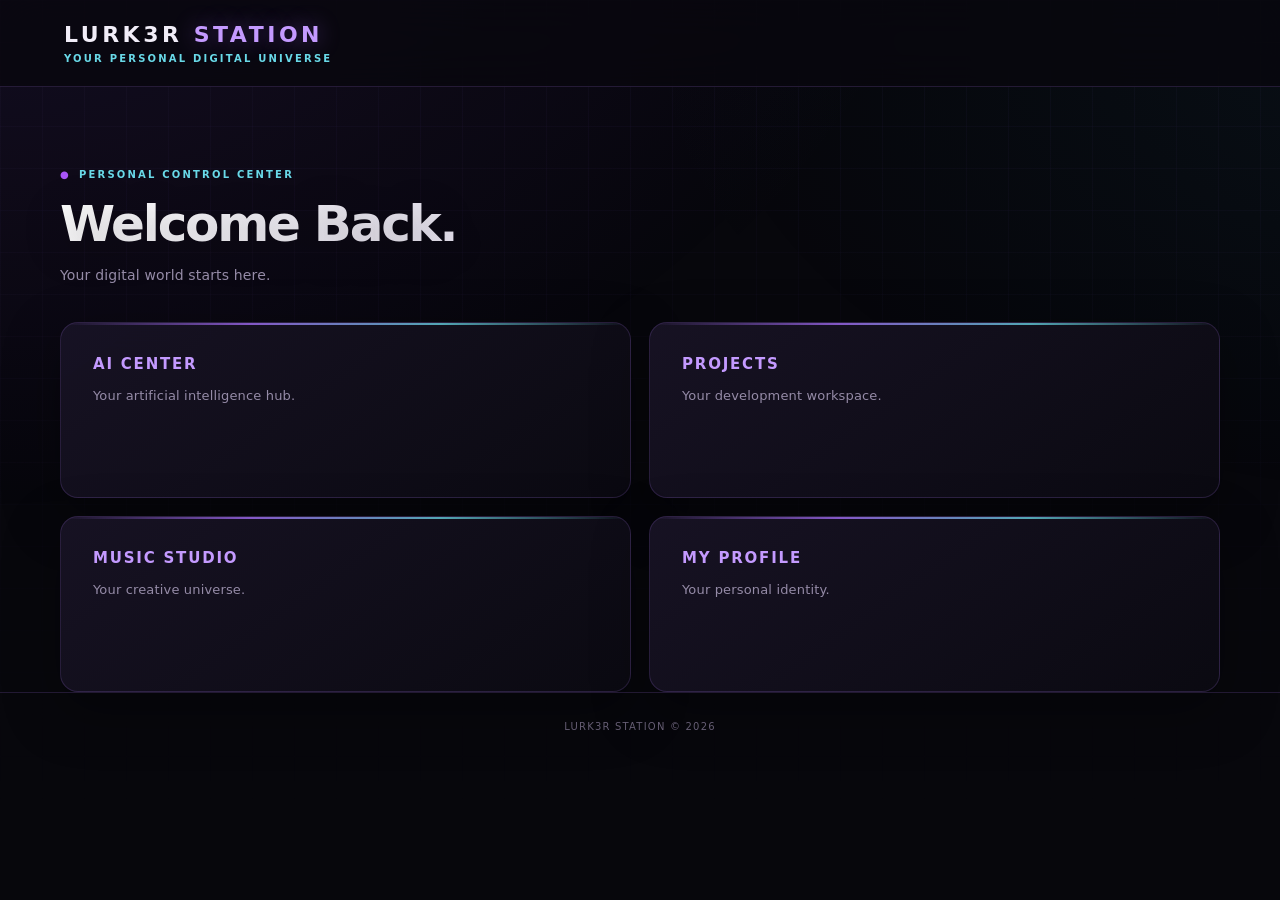
<file: index.html>
<!DOCTYPE html>
<html lang="tr">
<head>
  <meta charset="UTF-8">
  <meta name="google-site-verification" content="R8AyTdS2EEDeDUGbWUpicQ2uSa5Exo9_zeVNmCHmRQ0" />
  <meta name="viewport" content="width=device-width, initial-scale=1.0">
  <meta name="theme-color" content="#000000">
  <meta name="description" content="LURK3R STATION — Yapay zekâ araçları, projeler ve dijital müzik üretimi için kişisel çalışma istasyonu.">
  <title>LURK3R STATION</title>
  <link rel="stylesheet" href="css/style.css">
  <link rel="stylesheet" href="css/design-system.css">
</head>
<body>
  <header class="header">
    <h2>LURK3R <span>STATION</span></h2>
    <p>YOUR PERSONAL DIGITAL UNIVERSE</p>
  </header>
  <main>
    <section class="welcome">
      <p class="label">PERSONAL CONTROL CENTER</p>
      <h1>Welcome Back.</h1>
      <p>Your digital world starts here.</p>
    </section>
    <section class="dashboard">
      <a href="ai.html" class="card"><h3>AI CENTER</h3><p>Your artificial intelligence hub.</p></a>
      <a href="projects.html" class="card"><h3>PROJECTS</h3><p>Your development workspace.</p></a>
      <a href="music.html" class="card"><h3>MUSIC STUDIO</h3><p>Your creative universe.</p></a>
      <div class="card"><h3>MY PROFILE</h3><p>Your personal identity.</p></div>
    </section>
  </main>
  <footer>LURK3R STATION © 2026</footer>
  <script src="js/script.js"></script>
</body>
</html>
</file>
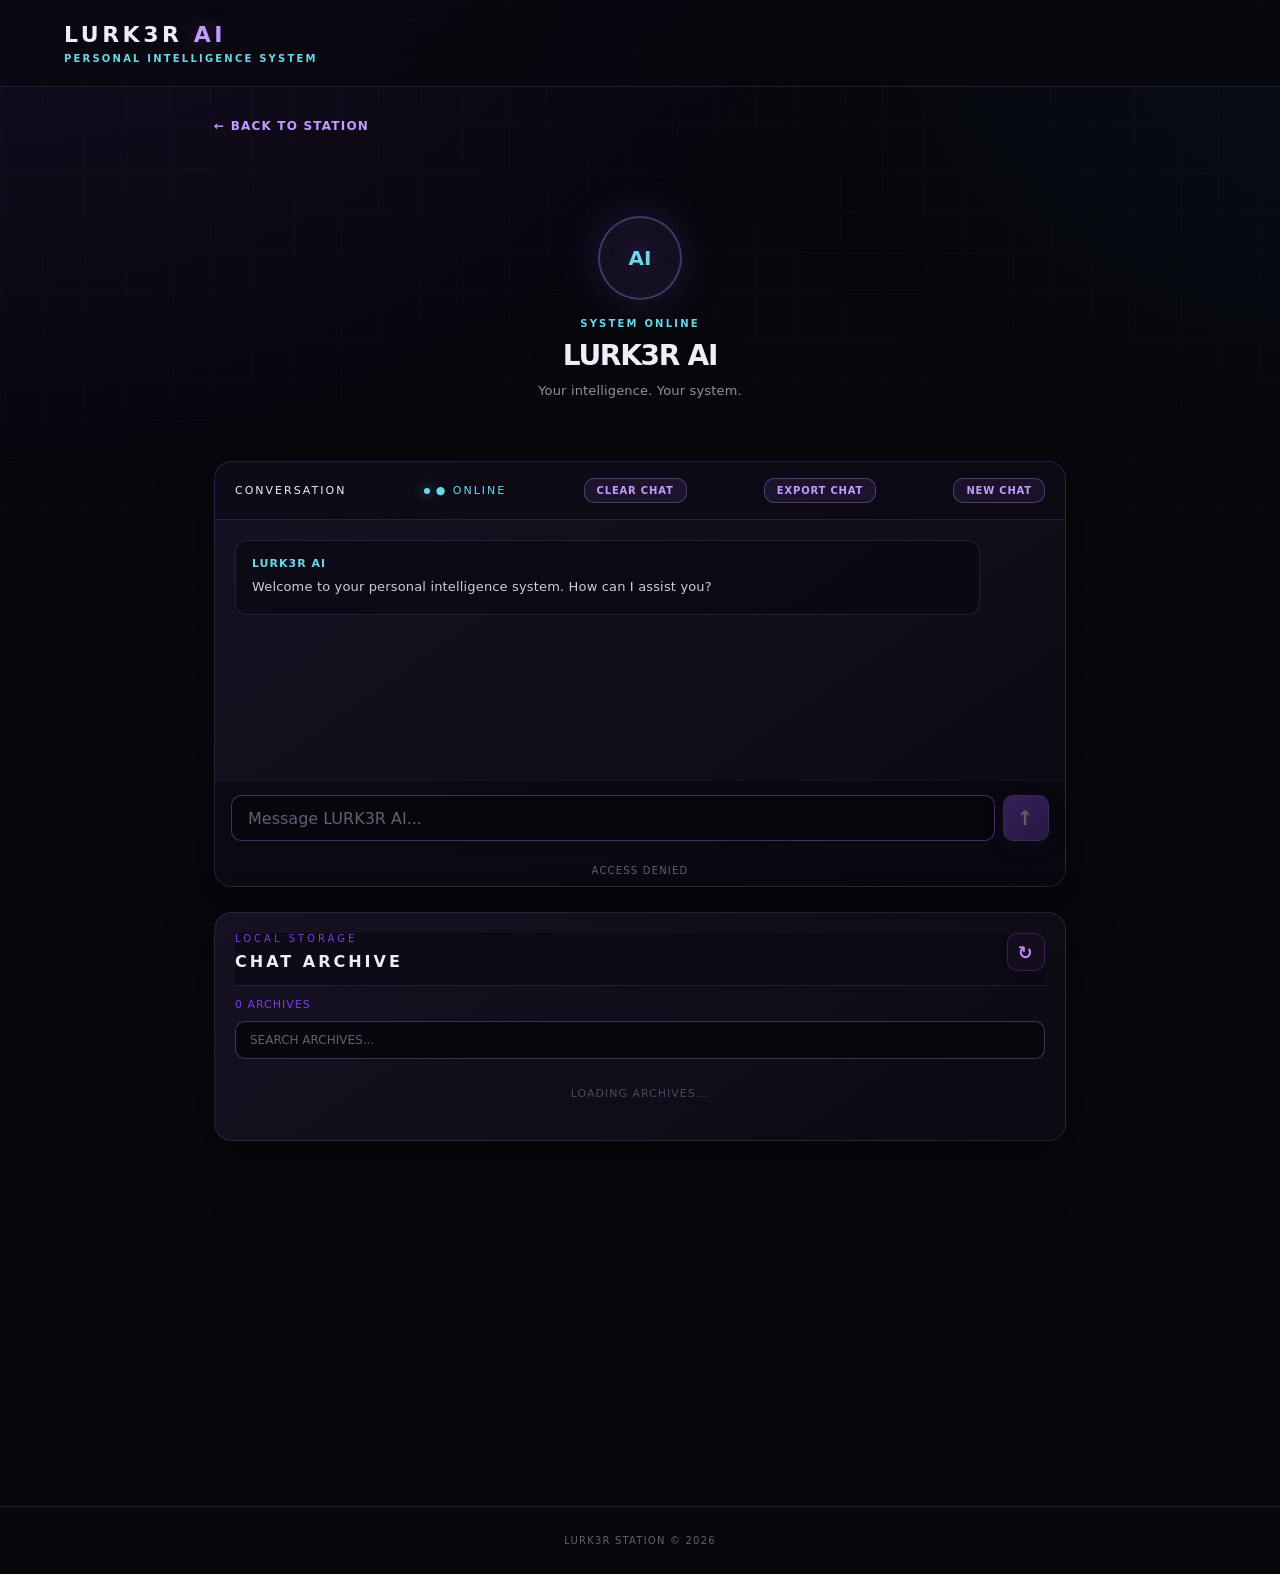
<file: ai.html>
<!DOCTYPE html>
<html lang="tr">
<head>
  <meta charset="UTF-8">
  <meta name="viewport" content="width=device-width, initial-scale=1.0">
  <title>LURK3R AI</title>
  <link rel="stylesheet" href="css/style.css">
  <link rel="stylesheet" href="css/design-system.css">
</head>
<body>
  <header class="header">
    <h2>LURK3R <span>AI</span></h2>
    <p>PERSONAL INTELLIGENCE SYSTEM</p>
  </header>
  <main class="ai-container">
    <a href="index.html" class="back-link">← BACK TO STATION</a>
    <section class="ai-welcome">
      <div class="ai-orb">AI</div>
      <p class="label">SYSTEM ONLINE</p>
      <h1>LURK3R AI</h1>
      <p>Your intelligence. Your system.</p>
    </section>
    <section class="chat-box">
      <div class="chat-header">
        <span>CONVERSATION</span><span class="online">● ONLINE</span>
        <button type="button" id="clearChat" class="clear-chat-button">CLEAR CHAT</button>
        <button type="button" id="exportChat" class="clear-chat-button">EXPORT CHAT</button>
        <button type="button" id="newChat" class="clear-chat-button">NEW CHAT</button>
      </div>
      <div class="chat-content">
        <div class="ai-message"><strong>LURK3R AI</strong><p>Welcome to your personal intelligence system. How can I assist you?</p></div>
      </div>
      <div class="chat-input">
        <input type="text" placeholder="Message LURK3R AI..." autocomplete="off">
        <button type="button">↑</button>
      </div>
      <p class="api-notice">AI ENGINE: CONNECTING...</p>
    </section>
    <section class="archive-panel">
      <div class="archive-header">
        <div><p class="memory-label">LOCAL STORAGE</p><h2>CHAT ARCHIVE</h2></div>
        <button type="button" id="refreshArchives" class="memory-refresh">↻</button>
      </div>
      <div class="archive-toolbar">
        <span id="archiveCount">0 ARCHIVES</span>
        <input type="text" id="archiveSearch" placeholder="SEARCH ARCHIVES..." autocomplete="off">
      </div>
      <div id="archiveList" class="archive-list"><p class="memory-empty">LOADING ARCHIVES...</p></div>
    </section>
    <section class="memory-panel">
      <div class="memory-header">
        <div><p class="memory-label">LONG-TERM STORAGE</p><h2>MEMORY CONTROL</h2></div>
        <button type="button" id="refreshMemories" class="memory-refresh">↻</button>
      </div>
      <div class="memory-toolbar">
        <select id="memoryFilter">
          <option value="all">ALL CATEGORIES</option><option value="project">PROJECTS</option>
          <option value="preference">PREFERENCES</option><option value="goal">GOALS</option>
          <option value="interest">INTERESTS</option><option value="general">GENERAL</option>
        </select>
        <span id="memoryCount">0 RECORDS</span>
      </div>
      <div id="memoryList" class="memory-list"><p class="memory-empty">Loading memories...</p></div>
      <div class="memory-footer"><button type="button" id="clearMemories" class="memory-clear">CLEAR ALL MEMORIES</button></div>
      <p id="memoryNotice" class="memory-notice">MEMORY SYSTEM: CONNECTING...</p>
    </section>
  </main>
  <footer>LURK3R STATION © 2026</footer>
  <script src="js/script.js"></script>
</body>
</html>
</file>
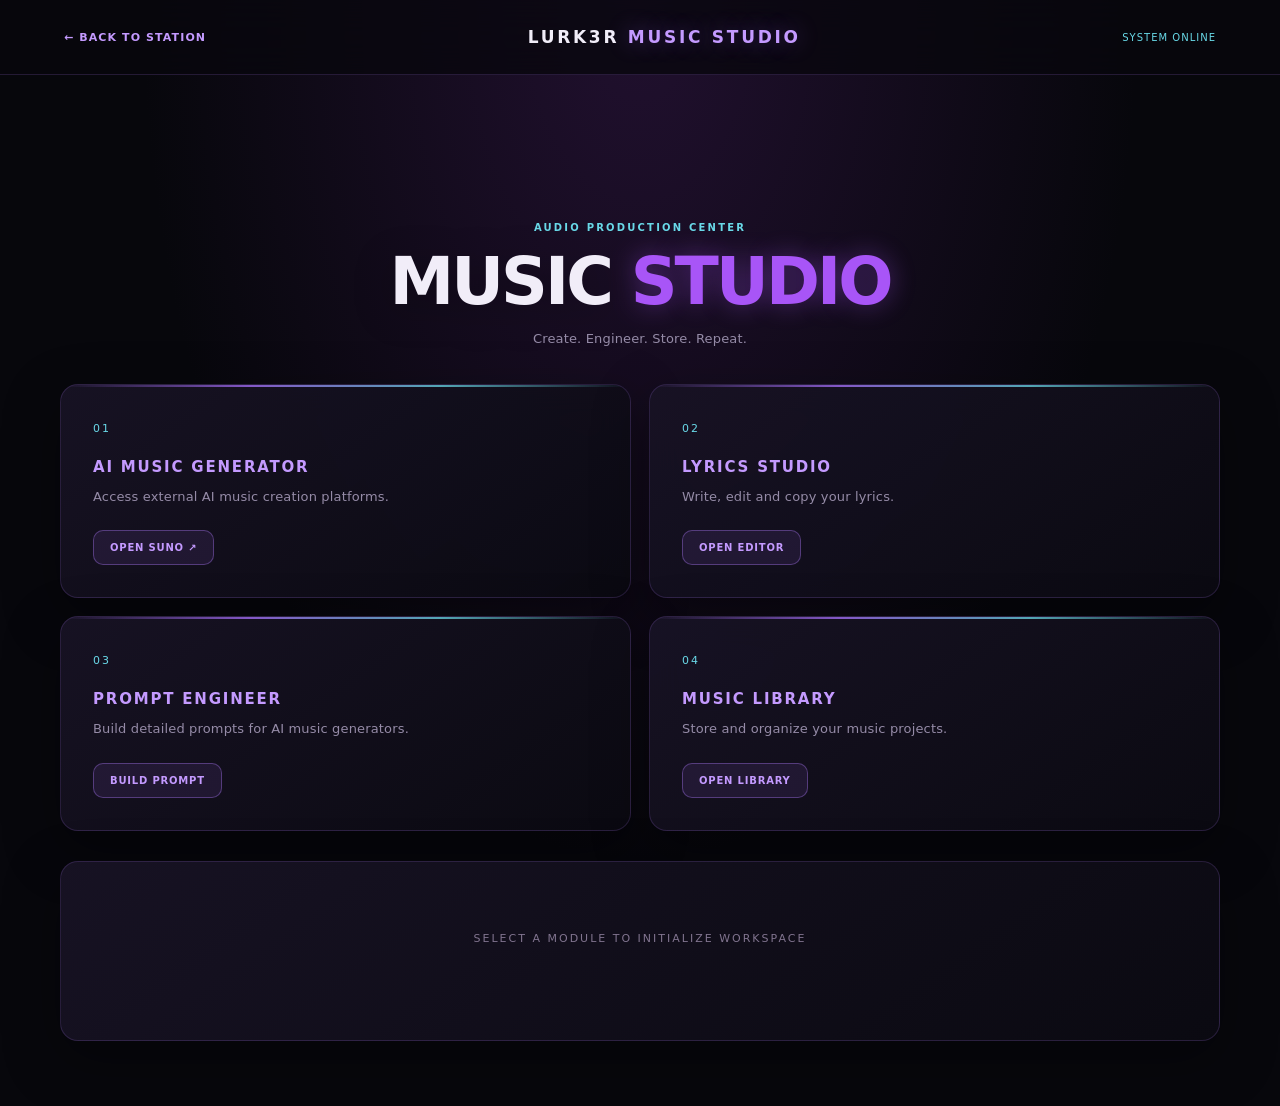
<file: music.html>
<!DOCTYPE html>
<html lang="en">
<head>
  <meta charset="UTF-8">
  <meta name="viewport" content="width=device-width, initial-scale=1.0">
  <title>LURK3R STATION | MUSIC STUDIO</title>
  <link rel="stylesheet" href="css/music.css">
  <link rel="stylesheet" href="css/design-system.css">
</head>
<body>
  <header class="music-header">
    <a href="index.html" class="back-btn">← BACK TO STATION</a>
    <div class="music-logo">LURK3R <span>MUSIC STUDIO</span></div>
    <div class="system-status">SYSTEM ONLINE</div>
  </header>
  <main class="music-container">
    <section class="music-hero"><p class="eyebrow">AUDIO PRODUCTION CENTER</p><h1>MUSIC <span>STUDIO</span></h1><p>Create. Engineer. Store. Repeat.</p></section>
    <section class="studio-grid">
      <article class="studio-card" id="aiGenerator"><span class="card-number">01</span><h2>AI MUSIC GENERATOR</h2><p>Access external AI music creation platforms.</p><button id="openSuno">OPEN SUNO ↗</button></article>
      <article class="studio-card" id="lyricsStudio"><span class="card-number">02</span><h2>LYRICS STUDIO</h2><p>Write, edit and copy your lyrics.</p><button id="openLyrics">OPEN EDITOR</button></article>
      <article class="studio-card" id="promptEngineer"><span class="card-number">03</span><h2>PROMPT ENGINEER</h2><p>Build detailed prompts for AI music generators.</p><button id="openPrompt">BUILD PROMPT</button></article>
      <article class="studio-card" id="musicLibrary"><span class="card-number">04</span><h2>MUSIC LIBRARY</h2><p>Store and organize your music projects.</p><button id="openLibrary">OPEN LIBRARY</button></article>
    </section>
    <section id="workspace" class="workspace"><p class="workspace-placeholder">SELECT A MODULE TO INITIALIZE WORKSPACE</p></section>
  </main>
  <script src="js/prompt-data.js"></script>
  <script src="js/music.js"></script>
</body>
</html>
</file>
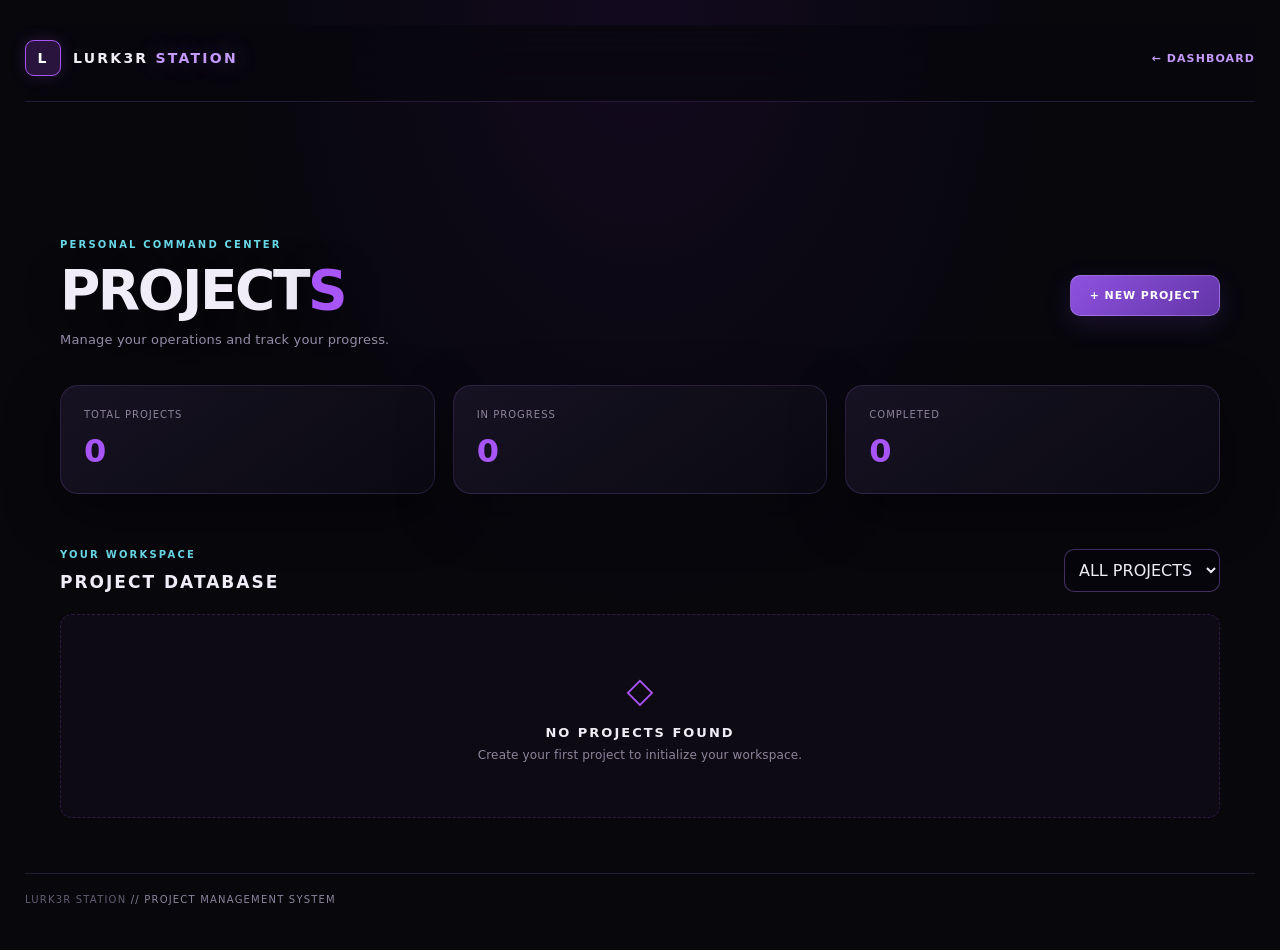
<file: projects.html>
<!DOCTYPE html>
<html lang="en">
<head>
  <meta charset="UTF-8">
  <meta name="viewport" content="width=device-width, initial-scale=1.0">
  <meta name="theme-color" content="#050508">
  <title>PROJECTS | LURK3R STATION</title>
  <link rel="stylesheet" href="css/projects.css">
  <link rel="stylesheet" href="css/design-system.css">
</head>
<body>
  <div class="app-shell">
    <header class="topbar">
      <a href="index.html" class="brand"><span class="brand-icon">L</span><span>LURK3R <b>STATION</b></span></a>
      <a href="index.html" class="back-link">← DASHBOARD</a>
    </header>
    <main class="main-content">
      <section class="page-heading">
        <div><span class="eyebrow">PERSONAL COMMAND CENTER</span><h1>PROJECT<span>S</span></h1><p>Manage your operations and track your progress.</p></div>
        <button id="createProjectBtn" class="primary-btn">+ NEW PROJECT</button>
      </section>
      <section class="stats-grid">
        <article class="stat-card"><span>TOTAL PROJECTS</span><strong id="totalProjects">0</strong></article>
        <article class="stat-card"><span>IN PROGRESS</span><strong id="activeProjects">0</strong></article>
        <article class="stat-card"><span>COMPLETED</span><strong id="completedProjects">0</strong></article>
      </section>
      <section class="projects-section">
        <div class="section-heading">
          <div><span class="eyebrow">YOUR WORKSPACE</span><h2>PROJECT DATABASE</h2></div>
          <select id="projectFilter">
            <option value="all">ALL PROJECTS</option><option value="planning">PLANNING</option>
            <option value="in-progress">IN PROGRESS</option><option value="completed">COMPLETED</option>
          </select>
        </div>
        <div id="projectsList" class="projects-grid">
          <div class="empty-state"><span>◇</span><h3>NO PROJECTS FOUND</h3><p>Create your first project to initialize your workspace.</p></div>
        </div>
      </section>
    </main>
    <footer class="footer">LURK3R STATION <span> // PROJECT MANAGEMENT SYSTEM</span></footer>
  </div>
  <div id="projectModal" class="modal hidden">
    <div class="modal-content">
      <div class="modal-header"><div><span class="eyebrow">PROJECT CONFIGURATION</span><h2 id="modalTitle">NEW PROJECT</h2></div><button type="button" id="closeModal" class="close-btn">×</button></div>
      <form id="projectForm">
        <input type="hidden" id="projectId">
        <label for="projectName">PROJECT NAME</label><input type="text" id="projectName" maxlength="60" placeholder="Enter project name..." required>
        <label for="projectDescription">DESCRIPTION</label><textarea id="projectDescription" maxlength="500" placeholder="Describe your project..."></textarea>
        <label for="projectCategory">CATEGORY</label><input type="text" id="projectCategory" maxlength="30" placeholder="e.g. DEVELOPMENT">
        <label for="projectStatus">STATUS</label><select id="projectStatus"><option value="planning">PLANNING</option><option value="in-progress">IN PROGRESS</option><option value="completed">COMPLETED</option></select>
        <button type="submit" class="primary-btn form-submit">SAVE PROJECT</button>
      </form>
    </div>
  </div>
  <div id="taskModal" class="modal hidden">
    <div class="modal-content">
      <div class="modal-header"><div><span class="eyebrow">TASK CONFIGURATION</span><h2 id="taskModalTitle">NEW TASK</h2></div><button type="button" id="closeTaskModal" class="close-btn">×</button></div>
      <form id="taskForm">
        <input type="hidden" id="taskProjectId"><input type="hidden" id="taskId">
        <label for="taskName">TASK NAME</label><input type="text" id="taskName" maxlength="100" placeholder="Enter task name..." required>
        <button type="submit" id="taskSubmitBtn" class="primary-btn form-submit">ADD TASK</button>
      </form>
    </div>
  </div>
  <script src="js/projects.js"></script>
</body>
</html>
</file>
<file: css/style.css>
/* ============================================
   LURK3R STATION — SYSTEM INTERFACE v2.0
   Deep Cyberpunk / Sci-Fi OS Aesthetic
============================================ */


/* === GLOBAL RESET & BASE === */

* {
    margin: 0;
    padding: 0;
    box-sizing: border-box;
}

body {
    background: #050508;
    color: #e0dfe5;
    font-family: 'Segoe UI', system-ui, -apple-system, Arial, sans-serif;
    min-height: 100vh;
    position: relative;
    overflow-x: hidden;
}


/* Ambient Grid Background */

body::before {
    content: '';
    position: fixed;
    inset: 0;
    background-image:
        linear-gradient(rgba(168, 85, 247, 0.04) 1px, transparent 1px),
        linear-gradient(90deg, rgba(168, 85, 247, 0.04) 1px, transparent 1px);
    background-size: 48px 48px;
    pointer-events: none;
    z-index: 0;
}


/* Ambient Glow Orbs */

body::after {
    content: '';
    position: fixed;
    top: -30%;
    left: -20%;
    width: 150%;
    height: 150%;
    background:
        radial-gradient(circle at 25% 30%, rgba(124, 58, 237, 0.06) 0%, transparent 45%),
        radial-gradient(circle at 80% 70%, rgba(168, 85, 247, 0.04) 0%, transparent 40%);
    pointer-events: none;
    z-index: 0;
    animation: ambientFloat 20s ease-in-out infinite alternate;
}

@keyframes ambientFloat {
    0% { transform: translate(0, 0); }
    100% { transform: translate(-2%, 1%); }
}


/* Ensure content sits above background layers */

header, main, footer {
    position: relative;
    z-index: 1;
}


/* ============================================
   HEADER — Operating System Status Bar
============================================ */

.header {
    padding: 20px 6%;
    border-bottom: 1px solid rgba(168, 85, 247, 0.15);
    background: rgba(6, 4, 12, 0.85);
    backdrop-filter: blur(16px);
    -webkit-backdrop-filter: blur(16px);
}

.header h2 {
    font-size: 22px;
    letter-spacing: 5px;
    font-weight: 600;
    text-transform: uppercase;
}

.header h2 span {
    color: #a855f7;
    text-shadow: 0 0 12px rgba(168, 85, 247, 0.5);
}

.header p {
    color: #5c5570;
    font-size: 10px;
    letter-spacing: 4px;
    margin-top: 6px;
}


/* ============================================
   WELCOME SECTION
============================================ */

.welcome {
    margin-bottom: 45px;
}

.welcome .label {
    color: #a855f7;
    font-size: 11px;
    letter-spacing: 5px;
    margin-bottom: 18px;
}

.welcome .label::before {
    content: '●';
    display: inline-block;
    margin-right: 8px;
    color: #a855f7;
    font-size: 10px;
    animation: pulseGlow 2s ease-in-out infinite;
}

@keyframes pulseGlow {
    0%, 100% { opacity: 1; }
    50% { opacity: 0.4; }
}

.welcome h1 {
    font-size: clamp(32px, 6vw, 50px);
    margin-bottom: 14px;
    font-weight: 700;
    letter-spacing: -0.5px;
    background: linear-gradient(135deg, #ffffff 0%, #b0a5c8 100%);
    -webkit-background-clip: text;
    -webkit-text-fill-color: transparent;
    background-clip: text;
}

.welcome > p:last-child {
    color: #7a7288;
    font-size: 14px;
}


/* ============================================
   DASHBOARD — Control Panel Cards
============================================ */

.dashboard {
    display: grid;
    grid-template-columns: repeat(2, 1fr);
    gap: 16px;
}

.card {
    position: relative;
    z-index: 1;
    transform: none;
    transition: border-color 0.3s ease, box-shadow 0.3s ease, transform 0.25s ease;

    background: rgba(14, 10, 24, 0.75);
    border: 1px solid rgba(124, 58, 237, 0.15);
    border-radius: 12px;
    padding: 28px 22px;
    min-height: 140px;

    cursor: pointer;

    -webkit-tap-highlight-color: transparent;
    outline: none;
    -webkit-user-select: none;
    user-select: none;

    overflow: hidden;
}


/* Top-edge accent line */

.card::before {
    content: '';
    position: absolute;
    top: 0;
    left: 0;
    right: 0;
    height: 1px;
    background: linear-gradient(90deg, transparent, rgba(168, 85, 247, 0.3), transparent);
    opacity: 0;
    transition: opacity 0.3s ease;
}

.card:hover {
    border-color: rgba(168, 85, 247, 0.5);
    box-shadow:
        0 0 20px rgba(168, 85, 247, 0.12),
        0 4px 24px rgba(0, 0, 0, 0.4);
    transform: translateY(-3px);
}

.card:hover::before {
    opacity: 1;
}

.card:focus,
.card:focus-visible,
.card:active {
    outline: none;
    border-color: rgba(168, 85, 247, 0.5);
    box-shadow:
        0 0 15px rgba(168, 85, 247, 0.2),
        0 0 35px rgba(168, 85, 247, 0.08);
}

a.card {
    display: block;
    text-decoration: none;
    color: inherit;
}

.card h3 {
    color: #c084fc;
    font-size: 15px;
    letter-spacing: 3px;
    margin-bottom: 12px;
    font-weight: 600;
}

.card p {
    color: #807790;
    font-size: 12px;
    line-height: 1.6;
}


/* ============================================
   AI PAGE — Terminal Interface
============================================ */

.ai-container {
    max-width: 900px;
    margin: auto;
    padding: 30px 5%;
}

.back-link {
    color: #a855f7;
    text-decoration: none;
    font-size: 12px;
    letter-spacing: 2px;
    display: inline-flex;
    align-items: center;
    gap: 8px;
    transition: color 0.2s ease, text-shadow 0.2s ease;
}

.back-link:hover {
    color: #c8a0ff;
    text-shadow: 0 0 8px rgba(168, 85, 247, 0.4);
}


/* Welcome / Orb Section */

.ai-welcome {
    text-align: center;
    padding: 30px 0 25px;
}

.ai-orb {
    width: 70px;
    height: 70px;
    margin: 0 auto 18px;
    display: grid;
    place-items: center;
    border-radius: 50%;
    border: 2px solid rgba(168, 85, 247, 0.35);
    color: #d8b4fe;
    font-size: 20px;
    font-weight: bold;
    box-shadow:
        0 0 25px rgba(168, 85, 247, 0.15),
        inset 0 0 12px rgba(168, 85, 247, 0.1);
    animation: orbPulse 3s ease-in-out infinite;
}

@keyframes orbPulse {
    0%, 100% {
        box-shadow: 0 0 25px rgba(168, 85, 247, 0.15), inset 0 0 12px rgba(168, 85, 247, 0.1);
        border-color: rgba(168, 85, 247, 0.35);
    }
    50% {
        box-shadow: 0 0 35px rgba(168, 85, 247, 0.25), inset 0 0 18px rgba(168, 85, 247, 0.15);
        border-color: rgba(168, 85, 247, 0.55);
    }
}

.ai-welcome h1 {
    font-size: 28px;
    letter-spacing: 5px;
    margin: 10px 0;
    color: #eee;
    font-weight: 700;
}

.ai-welcome > p:last-child {
    color: #7a7288;
    font-size: 13px;
}

.ai-welcome .label {
    color: #7c3aed;
    font-size: 10px;
    letter-spacing: 4px;
    margin-bottom: 12px;
}


/* Chat Box — Glassmorphism Terminal */

.chat-box {
    background: rgba(10, 7, 18, 0.8);
    border: 1px solid rgba(124, 58, 237, 0.15);
    border-radius: 12px;
    overflow: hidden;
    backdrop-filter: blur(12px);
    -webkit-backdrop-filter: blur(12px);
}

.chat-header {
    padding: 16px 20px;
    display: flex;
    justify-content: space-between;
    align-items: center;
    flex-wrap: wrap;
    gap: 10px;
    border-bottom: 1px solid rgba(124, 58, 237, 0.15);
    font-size: 11px;
    letter-spacing: 2px;
    background: rgba(8, 5, 15, 0.5);
}

.online {
    color: #a855f7;
    display: inline-flex;
    align-items: center;
    gap: 6px;
}

.online::before {
    content: '';
    display: inline-block;
    width: 6px;
    height: 6px;
    background: #a855f7;
    border-radius: 50%;
    box-shadow: 0 0 8px rgba(168, 85, 247, 0.7);
    animation: pulseGlow 2s ease-in-out infinite;
}


/* Action Buttons (Clear / Export / New Chat) */

.clear-chat-button {
    padding: 6px 12px;
    border: 1px solid rgba(168, 85, 247, 0.25);
    border-radius: 6px;
    background: rgba(168, 85, 247, 0.06);
    color: #c084fc;
    font-size: 10px;
    letter-spacing: 1px;
    cursor: pointer;
    transition: all 0.2s ease;
    -webkit-tap-highlight-color: transparent;
    outline: none;
    user-select: none;
    font-family: inherit;
}

.clear-chat-button:hover {
    border-color: rgba(168, 85, 247, 0.5);
    background: rgba(168, 85, 247, 0.12);
    box-shadow: 0 0 12px rgba(168, 85, 247, 0.15);
}


/* Chat Content Area */

.chat-content {
    min-height: 200px;
    padding: 20px;
    display: flex;
    flex-direction: column;
    gap: 12px;
}


/* Messages */

.ai-message {
    background: rgba(18, 14, 30, 0.7);
    border: 1px solid rgba(124, 58, 237, 0.12);
    border-radius: 10px;
    padding: 16px;
    max-width: 92%;
    transition: border-color 0.2s ease;
}

.user-message {
    align-self: flex-end;
    background: rgba(124, 58, 237, 0.08);
    border-color: rgba(168, 85, 247, 0.18);
}

.ai-message strong, .user-message strong {
    color: #a855f7;
    font-size: 11px;
    letter-spacing: 1px;
    display: block;
    margin-bottom: 6px;
    text-transform: uppercase;
}

.ai-message p, .user-message p {
    color: #c0b7cc;
    font-size: 13px;
    line-height: 1.7;
    margin-top: 4px;
}


/* Loading Indicator */

.ai-loading {
    color: #6b6380;
    font-size: 12px;
    font-style: italic;
    padding: 6px 0;
}


/* Chat Input Area */

.chat-input {
    display: flex;
    gap: 8px;
    padding: 14px 16px;
    border-top: 1px solid rgba(124, 58, 237, 0.12);
    background: rgba(6, 4, 12, 0.5);
}

.chat-input input {
    flex: 1;
    min-width: 0;
    padding: 12px 16px;
    border-radius: 8px;
    border: 1px solid rgba(124, 58, 237, 0.18);
    background: rgba(8, 5, 16, 0.7);
    color: #e0dfe5;
    font-size: 13px;
    outline: none;
    transition: border-color 0.2s ease, box-shadow 0.2s ease;
    font-family: inherit;
}

.chat-input input:focus {
    border-color: rgba(168, 85, 247, 0.45);
    box-shadow: 0 0 10px rgba(168, 85, 247, 0.1);
}

.chat-input input::placeholder {
    color: #504860;
}

.chat-input button {
    width: 46px;
    height: 46px;
    border: none;
    border-radius: 8px;
    background: linear-gradient(135deg, #7e22ce, #6b21a8);
    color: white;
    font-size: 20px;
    cursor: pointer;
    transition: all 0.2s ease;
    -webkit-tap-highlight-color: transparent;
}

.chat-input button:hover {
    background: linear-gradient(135deg, #8b3ae0, #7c3aed);
    box-shadow: 0 0 14px rgba(168, 85, 247, 0.3);
}

.chat-input button:disabled {
    opacity: 0.35;
    cursor: not-allowed;
}


/* API Notice */

.api-notice {
    text-align: center;
    color: #4e4660;
    font-size: 10px;
    letter-spacing: 2px;
    padding: 10px;
    background: rgba(6, 4, 12, 0.4);
}


/* ============================================
   MEMORY PANEL — Unified Control Panel
============================================ */

.memory-panel {
    margin-top: 25px;
    padding: 20px;
    background: rgba(12, 8, 22, 0.7);
    border: 1px solid rgba(124, 58, 237, 0.12);
    border-radius: 12px;
    backdrop-filter: blur(10px);
    -webkit-backdrop-filter: blur(10px);
}

.memory-header {
    display: flex;
    align-items: center;
    justify-content: space-between;
    gap: 15px;
    padding-bottom: 16px;
    border-bottom: 1px solid rgba(124, 58, 237, 0.12);
}

.memory-label {
    color: #7c3aed;
    font-size: 10px;
    letter-spacing: 3px;
    margin-bottom: 8px;
}

.memory-header h2 {
    color: #eee;
    font-size: 16px;
    letter-spacing: 3px;
    font-weight: 600;
}

.memory-refresh {
    width: 38px;
    height: 38px;
    border: 1px solid rgba(168, 85, 247, 0.25);
    border-radius: 8px;
    background: rgba(168, 85, 247, 0.06);
    color: #c084fc;
    font-size: 18px;
    cursor: pointer;
    transition: all 0.2s ease;
    -webkit-tap-highlight-color: transparent;
    outline: none;
    font-family: inherit;
}

.memory-refresh:hover {
    border-color: rgba(168, 85, 247, 0.5);
    background: rgba(168, 85, 247, 0.12);
    box-shadow: 0 0 12px rgba(168, 85, 247, 0.15);
}

.memory-toolbar {
    display: flex;
    align-items: center;
    justify-content: space-between;
    flex-wrap: wrap;
    gap: 12px;
    padding: 14px 0;
}

.memory-toolbar select {
    flex: 1;
    min-width: 0;
    max-width: 100%;
    padding: 10px 12px;
    background: rgba(8, 5, 16, 0.7);
    color: #c084fc;
    border: 1px solid rgba(124, 58, 237, 0.18);
    border-radius: 8px;
    font-size: 11px;
    outline: none;
    cursor: pointer;
    transition: border-color 0.2s ease;
    font-family: inherit;
}

.memory-toolbar select:focus {
    border-color: rgba(168, 85, 247, 0.45);
}

#memoryCount {
    color: #5c5570;
    font-size: 10px;
    letter-spacing: 1px;
    white-space: nowrap;
}

.memory-list {
    display: flex;
    flex-direction: column;
    gap: 10px;
}

.memory-item {
    padding: 14px;
    background: rgba(10, 7, 18, 0.5);
    border: 1px solid rgba(124, 58, 237, 0.1);
    border-radius: 8px;
    transition: border-color 0.2s ease;
}

.memory-item:hover {
    border-color: rgba(168, 85, 247, 0.25);
}

.memory-item-top {
    display: flex;
    justify-content: space-between;
    align-items: center;
    gap: 10px;
    margin-bottom: 10px;
}

.memory-category {
    color: #a855f7;
    font-size: 10px;
    letter-spacing: 2px;
    text-transform: uppercase;
}

.memory-item p {
    color: #b0a8bd;
    font-size: 13px;
    line-height: 1.6;
    overflow-wrap: anywhere;
    margin-bottom: 12px;
}

.memory-actions {
    display: flex;
    flex-wrap: wrap;
    gap: 6px;
}

.memory-actions button {
    padding: 7px 12px;
    border: 1px solid rgba(168, 85, 247, 0.22);
    border-radius: 6px;
    background: rgba(168, 85, 247, 0.05);
    color: #c084fc;
    font-size: 10px;
    letter-spacing: 1px;
    cursor: pointer;
    transition: all 0.2s ease;
    -webkit-tap-highlight-color: transparent;
    outline: none;
    font-family: inherit;
}

.memory-actions button:hover {
    border-color: rgba(168, 85, 247, 0.45);
    background: rgba(168, 85, 247, 0.1);
}

.memory-actions .memory-delete {
    color: #fca5a5;
    border-color: rgba(180, 50, 50, 0.25);
    background: rgba(180, 50, 50, 0.06);
}

.memory-actions .memory-delete:hover {
    border-color: rgba(180, 50, 50, 0.45);
    background: rgba(180, 50, 50, 0.12);
}

.memory-empty {
    padding: 20px 10px;
    color: #4e4660;
    text-align: center;
    font-size: 11px;
    letter-spacing: 1px;
}

.memory-footer {
    margin-top: 14px;
    padding-top: 14px;
    border-top: 1px solid rgba(124, 58, 237, 0.1);
}

.memory-clear {
    width: 100%;
    padding: 12px;
    border: 1px solid rgba(180, 50, 50, 0.25);
    border-radius: 8px;
    background: rgba(180, 50, 50, 0.06);
    color: #fca5a5;
    font-size: 11px;
    letter-spacing: 2px;
    cursor: pointer;
    transition: all 0.2s ease;
    -webkit-tap-highlight-color: transparent;
    outline: none;
    font-family: inherit;
}

.memory-clear:hover {
    border-color: rgba(180, 50, 50, 0.45);
    background: rgba(180, 50, 50, 0.12);
}

.memory-notice {
    margin-top: 10px;
    color: #4e4660;
    text-align: center;
    font-size: 10px;
    letter-spacing: 1px;
}

.memory-edit-area {
    width: 100%;
    min-height: 90px;
    padding: 12px;
    margin-bottom: 10px;
    resize: vertical;
    background: rgba(8, 5, 16, 0.7);
    color: #e0dfe5;
    border: 1px solid rgba(168, 85, 247, 0.25);
    border-radius: 8px;
    font-family: inherit;
    font-size: 13px;
    line-height: 1.6;
    outline: none;
    transition: border-color 0.2s ease;
}

.memory-edit-area:focus {
    border-color: rgba(168, 85, 247, 0.5);
}

.memory-category-select {
    width: 100%;
    padding: 10px 12px;
    margin-bottom: 10px;
    background: rgba(8, 5, 16, 0.7);
    color: #c084fc;
    border: 1px solid rgba(124, 58, 237, 0.18);
    border-radius: 8px;
    font-size: 11px;
    outline: none;
    cursor: pointer;
    font-family: inherit;
}


/* ============================================
   ARCHIVE PANEL — Unified Control Panel
============================================ */

.archive-panel {
    margin-top: 25px;
    padding: 20px;
    background: rgba(12, 8, 22, 0.7);
    border: 1px solid rgba(124, 58, 237, 0.12);
    border-radius: 12px;
    backdrop-filter: blur(10px);
    -webkit-backdrop-filter: blur(10px);
}

.archive-header {
    display: flex;
    align-items: center;
    justify-content: space-between;
    gap: 12px;
    padding-bottom: 14px;
    border-bottom: 1px solid rgba(124, 58, 237, 0.12);
}

.archive-header h2 {
    color: #eee;
    font-size: 16px;
    margin: 0;
    letter-spacing: 3px;
    font-weight: 600;
}

.archive-toolbar {
    margin: 12px 0 8px;
    color: #7c3aed;
    font-size: 11px;
    letter-spacing: 1px;
    display: flex;
    align-items: center;
    justify-content: space-between;
    flex-wrap: wrap;
    gap: 10px;
}

.archive-list {
    display: flex;
    flex-direction: column;
    gap: 10px;
}

.archive-item {
    padding: 14px;
    background: rgba(10, 7, 18, 0.5);
    border: 1px solid rgba(124, 58, 237, 0.1);
    border-radius: 8px;
    transition: border-color 0.2s ease;
}

.archive-item:hover {
    border-color: rgba(168, 85, 247, 0.25);
}

.archive-item-top {
    display: flex;
    justify-content: space-between;
    align-items: center;
    gap: 10px;
    flex-wrap: wrap;
}

.archive-item-title {
    color: #c084fc;
    font-size: 13px;
    font-weight: 600;
}

.archive-meta {
    margin-top: 6px;
    color: #5c5570;
    font-size: 10px;
}

.archive-actions {
    display: flex;
    gap: 6px;
    margin-top: 10px;
}

.archive-actions button {
    padding: 6px 11px;
    border: 1px solid rgba(168, 85, 247, 0.22);
    border-radius: 6px;
    background: rgba(168, 85, 247, 0.05);
    color: #c084fc;
    font-size: 10px;
    letter-spacing: 1px;
    cursor: pointer;
    transition: all 0.2s ease;
    -webkit-tap-highlight-color: transparent;
    outline: none;
    font-family: inherit;
}

.archive-actions button:hover {
    border-color: rgba(168, 85, 247, 0.45);
    background: rgba(168, 85, 247, 0.1);
}

.archive-actions .archive-delete {
    border-color: rgba(180, 50, 50, 0.25);
    color: #fca5a5;
    background: rgba(180, 50, 50, 0.06);
}

.archive-actions .archive-delete:hover {
    border-color: rgba(180, 50, 50, 0.45);
    background: rgba(180, 50, 50, 0.12);
}

.archive-empty {
    color: #4e4660;
    font-size: 11px;
    text-align: center;
    padding: 18px 5px;
    letter-spacing: 1px;
}

#archiveSearch {
    width: 100%;
    box-sizing: border-box;
    padding: 11px 14px;
    background: rgba(8, 5, 16, 0.7);
    border: 1px solid rgba(124, 58, 237, 0.18);
    border-radius: 8px;
    outline: none;
    color: #e0dfe5;
    font-size: 12px;
    transition: border-color 0.2s ease, box-shadow 0.2s ease;
    font-family: inherit;
}

#archiveSearch:focus {
    border-color: rgba(168, 85, 247, 0.45);
    box-shadow: 0 0 8px rgba(168, 85, 247, 0.1);
}

#archiveSearch::placeholder {
    color: #4e4660;
}


/* ============================================
   FOOTER
============================================ */

footer {
    text-align: center;
    padding: 28px 15px;
    border-top: 1px solid rgba(124, 58, 237, 0.1);
    color: #3e3755;
    font-size: 10px;
    letter-spacing: 3px;
}


/* ============================================
   RESPONSIVE — Mobile First Optimization
============================================ */

@media (max-width: 600px) {

    .header {
        padding: 16px 5%;
    }

    .header h2 {
        font-size: 18px;
        letter-spacing: 4px;
    }

    main {
        padding: 30px 5%;
    }

    .dashboard {
        grid-template-columns: 1fr;
        gap: 14px;
    }

    .card {
        min-height: 120px;
        padding: 24px 20px;
    }

    .chat-header {
        padding: 14px 16px;
        flex-direction: column;
        align-items: flex-start;
    }

    .chat-content {
        min-height: 180px;
        padding: 16px;
    }

    .ai-message, .user-message {
        max-width: 100%;
        padding: 14px;
    }

    .memory-panel, .archive-panel {
        padding: 16px;
    }

    .memory-header, .archive-header {
        flex-direction: column;
        align-items: flex-start;
    }

    .memory-header h2, .archive-header h2 {
        font-size: 14px;
    }

    .memory-toolbar, .archive-toolbar {
        flex-direction: column;
        align-items: stretch;
    }
}

/* ACCESSIBILITY — Focus Indicators */

button:focus-visible,
a:focus-visible,
input:focus-visible,
textarea:focus-visible,
select:focus-visible {
    outline: 2px solid #a855f7;
    outline-offset: 4px;
    border-radius: 6px;
}

/* Reduced Motion Support */

@media (prefers-reduced-motion: reduce) {
    *,
    *::before,
    *::after {
        scroll-behavior: auto !important;
        animation-duration: 0.01ms !important;
        animation-iteration-count: 1 !important;
        transition-duration: 0.01ms !important;
    }
}

/* MOBILE OVERFLOW PROTECTION */

html,
body {
    width: 100%;
    max-width: 100%;
    overflow-x: hidden;
}

img,
video,
iframe {
    max-width: 100%;
}

input,
textarea,
select,
button {
    max-width: 100%;
}
</file>
<file: css/design-system.css>
/* LURK3R STATION — Unified Design System v3.0
   Shared visual layer. Existing application JavaScript is intentionally untouched. */

:root {
  color-scheme: dark;
  --ls-bg: #07070c;
  --ls-bg-soft: #0b0a12;
  --ls-panel: rgba(17, 14, 27, .82);
  --ls-panel-strong: #151020;
  --ls-panel-hover: #1b1429;
  --ls-line: rgba(176, 126, 255, .17);
  --ls-line-strong: rgba(176, 126, 255, .36);
  --ls-violet: #a970ff;
  --ls-violet-bright: #c49aff;
  --ls-cyan: #69d9e8;
  --ls-text: #f1edf8;
  --ls-muted: #958ba7;
  --ls-dim: #655d73;
  --ls-danger: #ff718c;
  --ls-radius: 18px;
  --ls-radius-sm: 12px;
  --ls-shadow: 0 18px 55px rgba(0, 0, 0, .34);
  --ls-glow: 0 0 34px rgba(155, 91, 255, .13);
  --ls-transition: 180ms ease;
}

* { box-sizing: border-box; }

html { scroll-behavior: smooth; }

body {
  background-color: var(--ls-bg) !important;
  color: var(--ls-text);
  font-family: Inter, ui-sans-serif, system-ui, -apple-system, BlinkMacSystemFont, "Segoe UI", sans-serif !important;
  letter-spacing: .01em;
}

body::before {
  background-image:
    linear-gradient(rgba(164, 112, 255, .035) 1px, transparent 1px),
    linear-gradient(90deg, rgba(164, 112, 255, .035) 1px, transparent 1px) !important;
  background-size: 42px 42px !important;
  mask-image: linear-gradient(to bottom, black, transparent 92%);
}

body::after {
  background:
    radial-gradient(ellipse at 12% 0%, rgba(125, 67, 205, .17), transparent 42%),
    radial-gradient(ellipse at 90% 22%, rgba(48, 142, 164, .08), transparent 34%) !important;
  opacity: .9;
}

header, main, footer, .app-shell { position: relative; z-index: 1; }

.header, .topbar, .music-header {
  background: rgba(8, 7, 14, .78) !important;
  border-color: var(--ls-line) !important;
  backdrop-filter: blur(22px);
  -webkit-backdrop-filter: blur(22px);
}

.header {
  padding: 22px clamp(20px, 5vw, 76px) !important;
  border-bottom: 1px solid var(--ls-line) !important;
}

.header h2, .brand, .music-logo {
  color: var(--ls-text) !important;
  font-weight: 800 !important;
  letter-spacing: .16em !important;
}

.header h2 span, .brand b, .music-logo span {
  color: var(--ls-violet-bright) !important;
  text-shadow: 0 0 22px rgba(169, 112, 255, .42);
}

.header p, .header .eyebrow, .eyebrow, .label {
  color: var(--ls-cyan) !important;
  letter-spacing: .22em !important;
  font-size: 10px !important;
  font-weight: 700;
}

main, .main-content, .music-container {
  width: min(1160px, calc(100% - 40px));
  margin-left: auto !important;
  margin-right: auto !important;
}

.welcome, .ai-welcome, .page-heading, .music-hero {
  padding-top: clamp(42px, 7vw, 82px) !important;
  margin-bottom: 34px !important;
}

.welcome h1, .ai-welcome h1, .page-heading h1, .music-hero h1 {
  color: var(--ls-text);
  letter-spacing: -.045em !important;
  line-height: 1.04;
  text-shadow: 0 8px 42px rgba(0, 0, 0, .28);
}

.welcome > p:last-child, .ai-welcome > p:last-child,
.page-heading p, .music-hero > p:last-child {
  color: var(--ls-muted) !important;
  line-height: 1.7;
}

.dashboard, .studio-grid, .stats-grid, .projects-grid {
  gap: 18px !important;
}

.card, .studio-card, .stat-card, .project-card,
.chat-box, .memory-panel, .archive-panel, .workspace,
.modal-content {
  background: linear-gradient(145deg, rgba(24, 19, 37, .94), rgba(11, 10, 18, .96)) !important;
  border: 1px solid var(--ls-line) !important;
  border-radius: var(--ls-radius) !important;
  box-shadow: var(--ls-shadow);
  backdrop-filter: blur(16px);
  -webkit-backdrop-filter: blur(16px);
}

.card, .studio-card, .project-card {
  padding: clamp(22px, 3vw, 32px) !important;
  min-height: 176px;
  transition: transform var(--ls-transition), border-color var(--ls-transition), box-shadow var(--ls-transition), background var(--ls-transition) !important;
}

.card::before, .studio-card::before {
  content: "";
  position: absolute;
  inset: 0 0 auto;
  height: 2px;
  background: linear-gradient(90deg, transparent, var(--ls-violet), var(--ls-cyan), transparent);
  opacity: .75;
}

.card:hover, .studio-card:hover, .project-card:hover {
  transform: translateY(-5px) !important;
  border-color: var(--ls-line-strong) !important;
  box-shadow: var(--ls-shadow), var(--ls-glow) !important;
  background: linear-gradient(145deg, rgba(35, 25, 53, .98), rgba(13, 12, 22, .98)) !important;
}

.card h3, .studio-card h2, .project-card h3 {
  color: var(--ls-violet-bright) !important;
  font-size: 15px !important;
  letter-spacing: .12em !important;
  font-weight: 750 !important;
}

.card p, .studio-card p, .project-card p {
  color: var(--ls-muted) !important;
  line-height: 1.75 !important;
  font-size: 13px !important;
}

.card-number, .project-category, .project-status {
  color: var(--ls-cyan) !important;
}

.ai-container { max-width: 980px !important; padding-top: 28px !important; }

.back-link, .back-btn {
  color: var(--ls-violet-bright) !important;
  font-weight: 700;
  letter-spacing: .1em !important;
  transition: color var(--ls-transition);
}
.back-link:hover, .back-btn:hover { color: var(--ls-cyan) !important; }

.ai-orb {
  width: 84px !important;
  height: 84px !important;
  border-color: var(--ls-line-strong) !important;
  color: var(--ls-cyan) !important;
  background: radial-gradient(circle, rgba(115, 69, 174, .22), rgba(10, 9, 17, .25)) !important;
  box-shadow: 0 0 46px rgba(143, 91, 255, .2), inset 0 0 22px rgba(105, 217, 232, .08) !important;
}

.chat-box { overflow: hidden; }
.chat-header, .memory-header, .archive-header {
  background: rgba(10, 9, 17, .66) !important;
  border-color: var(--ls-line) !important;
}
.chat-content { min-height: 260px; }
.ai-message, .memory-item, .archive-item, .task-item, .library-item {
  background: rgba(9, 8, 15, .62) !important;
  border: 1px solid var(--ls-line) !important;
  border-radius: var(--ls-radius-sm) !important;
}
.ai-message strong, .user-message strong, .memory-category,
.archive-item-title { color: var(--ls-cyan) !important; }
.ai-message p, .user-message p, .memory-item p { color: #d1c9df !important; }

input, textarea, select, .chat-input input,
.memory-toolbar select, .memory-edit-area,
.memory-category-select, #projectForm input,
#projectForm textarea, #projectForm select {
  background: rgba(6, 6, 12, .88) !important;
  color: var(--ls-text) !important;
  border: 1px solid var(--ls-line-strong) !important;
  border-radius: 10px !important;
  font: inherit;
}
input:focus, textarea:focus, select:focus,
.chat-input input:focus {
  border-color: var(--ls-violet) !important;
  box-shadow: 0 0 0 3px rgba(169, 112, 255, .12) !important;
  outline: none !important;
}
input::placeholder, textarea::placeholder { color: var(--ls-dim) !important; }

button, .primary-btn, .studio-card button, .primary-action,
.chat-input button, .clear-chat-button, .memory-actions button,
.project-actions button, .add-task-btn {
  border-radius: 10px !important;
  font-family: inherit !important;
  font-weight: 750 !important;
  letter-spacing: .08em !important;
  transition: transform var(--ls-transition), border-color var(--ls-transition),
              background var(--ls-transition), box-shadow var(--ls-transition) !important;
}
.primary-btn, .chat-input button {
  background: linear-gradient(135deg, #8e52df, #6335a7) !important;
  border: 1px solid rgba(207, 177, 255, .32) !important;
  color: #fff !important;
  box-shadow: 0 8px 24px rgba(111, 61, 180, .22);
}
button:hover, .primary-btn:hover, .studio-card button:hover,
.primary-action:hover, .clear-chat-button:hover {
  transform: translateY(-2px);
  border-color: var(--ls-violet-bright) !important;
  box-shadow: 0 8px 24px rgba(146, 91, 221, .18);
}
.clear-chat-button, .memory-actions button, .project-actions button,
.studio-card button, .primary-action {
  background: rgba(145, 93, 212, .12) !important;
  color: var(--ls-violet-bright) !important;
  border: 1px solid var(--ls-line-strong) !important;
}
.memory-actions .memory-delete, .memory-clear, .delete-project {
  color: var(--ls-danger) !important;
  border-color: rgba(255, 113, 140, .28) !important;
}

.online, .system-status { color: var(--ls-cyan) !important; }
.online::before { background: var(--ls-cyan) !important; box-shadow: 0 0 12px rgba(105, 217, 232, .7) !important; }
.api-notice, .memory-notice, .footer, footer {
  color: var(--ls-dim) !important;
  border-color: var(--ls-line) !important;
  letter-spacing: .12em;
}
.progress-track { background: rgba(255,255,255,.08) !important; height: 7px !important; }
.progress-fill { background: linear-gradient(90deg, var(--ls-violet), var(--ls-cyan)) !important; }

.modal { background: rgba(2, 2, 6, .78) !important; }
.modal-content { border-color: var(--ls-line-strong) !important; }

@media (min-width: 900px) {
  .dashboard { grid-template-columns: repeat(2, minmax(0, 1fr)); }
  .studio-grid { grid-template-columns: repeat(2, minmax(0, 1fr)); }
}

@media (max-width: 680px) {
  .header { padding: 18px 20px !important; }
  .header h2 { font-size: 18px !important; letter-spacing: .12em !important; }
  main, .main-content, .music-container { width: min(100% - 28px, 1160px); }
  .welcome, .ai-welcome, .page-heading, .music-hero { padding-top: 42px !important; }
  .dashboard, .studio-grid, .stats-grid, .projects-grid { grid-template-columns: 1fr !important; }
  .card, .studio-card, .project-card { min-height: auto; padding: 23px !important; }
  .chat-header { justify-content: flex-start !important; }
  .chat-input { padding: 12px !important; }
  .chat-input input { min-width: 0; }
  .memory-panel, .archive-panel, .workspace { padding: 16px !important; }
  .music-header { padding: 16px !important; }
  .system-status { font-size: 9px; }
}

@media (prefers-reduced-motion: reduce) {
  *, *::before, *::after { animation-duration: .01ms !important; transition-duration: .01ms !important; scroll-behavior: auto !important; }
}
</file>
<file: css/music.css>
:root {
    --bg: #08060d;
    --panel: #100b19;
    --purple: #a855f7;
    --light-purple: #c084fc;
    --text: #eee5f7;
    --muted: #81748f;
    --border: rgba(168, 85, 247, 0.2);
}

* {
    margin: 0;
    padding: 0;
    box-sizing: border-box;
    -webkit-tap-highlight-color: transparent;
}

body {
    min-height: 100vh;
    background:
        radial-gradient(ellipse at 50% 0%, #21102f 0%, transparent 55%),
        var(--bg);
    color: var(--text);
    font-family: Arial, sans-serif;
}

.music-header {
    min-height: 75px;
    padding: 18px 5%;
    display: flex;
    align-items: center;
    justify-content: space-between;
    gap: 15px;
    border-bottom: 1px solid var(--border);
    background: rgba(8, 6, 13, 0.9);
}

.back-btn {
    color: var(--muted);
    text-decoration: none;
    font-size: 11px;
    letter-spacing: 1px;
}

.back-btn:hover {
    color: var(--light-purple);
}

.music-logo {
    font-size: 17px;
    font-weight: 900;
    letter-spacing: 2px;
}

.music-logo span {
    color: var(--purple);
}

.system-status {
    color: #b78aff;
    font-size: 10px;
    letter-spacing: 1px;
}

.music-container {
    width: min(1100px, 90%);
    margin: 0 auto;
    padding: 65px 0;
}

.music-hero {
    text-align: center;
    margin-bottom: 55px;
}

.eyebrow {
    color: var(--purple);
    font-size: 11px;
    letter-spacing: 4px;
    margin-bottom: 15px;
}

.music-hero h1 {
    font-size: clamp(36px, 8vw, 65px);
    letter-spacing: 5px;
    margin-bottom: 12px;
}

.music-hero h1 span {
    color: var(--purple);
    text-shadow: 0 0 25px rgba(168, 85, 247, 0.4);
}

.music-hero > p:last-child {
    color: var(--muted);
    font-size: 13px;
}

.studio-grid {
    display: grid;
    grid-template-columns: repeat(2, minmax(0, 1fr));
    gap: 18px;
}

.studio-card {
    position: relative;
    min-height: 205px;
    padding: 28px;
    overflow: hidden;
    background: linear-gradient(145deg, #160e21, #0d0913);
    border: 1px solid var(--border);
    border-radius: 10px;
    transition: 0.25s ease;
}

.studio-card:hover {
    border-color: var(--purple);
    transform: translateY(-3px);
    box-shadow: 0 8px 30px rgba(120, 40, 200, 0.12);
}

.card-number {
    color: #7542a5;
    font-size: 11px;
    letter-spacing: 2px;
}

.studio-card h2 {
    margin: 22px 0 10px;
    font-size: 17px;
    letter-spacing: 1px;
}

.studio-card p {
    color: var(--muted);
    font-size: 12px;
    line-height: 1.6;
    margin-bottom: 22px;
}

.studio-card button,
.primary-action {
    background: rgba(168, 85, 247, 0.1);
    color: var(--light-purple);
    border: 1px solid var(--purple);
    border-radius: 5px;
    padding: 11px 16px;
    font-size: 10px;
    font-weight: bold;
    letter-spacing: 1px;
    cursor: pointer;
    transition: 0.2s;
}

.studio-card button:hover,
.primary-action:hover {
    background: var(--purple);
    color: white;
    box-shadow: 0 0 15px rgba(168, 85, 247, 0.3);
}

.workspace {
    margin-top: 30px;
    min-height: 180px;
    padding: 30px;
    background: rgba(16, 11, 25, 0.8);
    border: 1px solid var(--border);
    border-radius: 10px;
}

.workspace-placeholder {
    color: var(--muted);
    text-align: center;
    font-size: 11px;
    letter-spacing: 2px;
    padding-top: 40px;
}

@media (max-width: 600px) {
    .music-header {
        flex-wrap: wrap;
    }

    .music-logo {
        order: -1;
        width: 100%;
        text-align: center;
    }

    .music-container {
        padding: 45px 0;
    }

    .music-hero {
        margin-bottom: 35px;
    }

    .studio-grid {
        grid-template-columns: 1fr;
        gap: 14px;
    }

    .studio-card {
        min-height: 185px;
        padding: 23px;
    }

    .workspace {
        padding: 20px;
    }
}

/* MUSIC STUDIO INPUTS */
.workspace input,
.workspace textarea {
    display: block;
    width: 100%;
    margin: 14px 0;
    padding: 13px 15px;
    box-sizing: border-box;
    background: #09070f;
    color: #eee5f7;
    border: 1px solid rgba(168, 85, 247, 0.35);
    border-radius: 6px;
    font-family: inherit;
    font-size: 13px;
    outline: none;
    transition: 0.2s ease;
}

.workspace input:focus,
.workspace textarea:focus {
    border-color: #a855f7;
    box-shadow: 0 0 12px rgba(168, 85, 247, 0.2);
}

.workspace input::placeholder,
.workspace textarea::placeholder {
    color: #746480;
}

.workspace textarea {
    resize: vertical;
    line-height: 1.6;
}

/* WORKSPACE BUTTONS */
.workspace .primary-action,
.workspace .delete-music {
    margin: 8px 8px 8px 0;
    background: rgba(168, 85, 247, 0.12);
    color: #d8b4fe;
    border: 1px solid #9333ea;
    border-radius: 5px;
    padding: 11px 16px;
    font-size: 10px;
    font-weight: bold;
    letter-spacing: 1px;
    cursor: pointer;
}

.workspace .primary-action:hover,
.workspace .delete-music:hover {
    background: #9333ea;
    color: white;
}

/* FULLSCREEN WORKSPACE */
.workspace.workspace-active {
    position: fixed;
    inset: 0;
    z-index: 9999;
    width: 100%;
    height: 100%;
    min-height: 100vh;
    margin: 0;
    padding: 85px 7% 40px;
    overflow-y: auto;
    background:
        radial-gradient(ellipse at top, #21102f, transparent 55%),
        #08060d;
    border: none;
    border-radius: 0;
}

/* CLOSE BUTTON */
.workspace-close {
    position: fixed;
    top: 20px;
    right: 22px;
    z-index: 10000;
    width: 42px;
    height: 42px;
    background: rgba(168, 85, 247, 0.12);
    border: 1px solid #9333ea;
    border-radius: 6px;
    color: #d8b4fe;
    font-size: 25px;
    cursor: pointer;
}

/* LIBRARY ITEMS */
.library-item {
    display: flex;
    align-items: center;
    justify-content: space-between;
    flex-wrap: wrap;
    gap: 12px;
    margin-top: 14px;
    padding: 16px;
    background: #100b19;
    border: 1px solid rgba(168, 85, 247, 0.25);
    border-radius: 7px;
}

.library-item strong {
    color: #e9d5ff;
}

.library-item a {
    color: #c084fc;
    text-decoration: none;
    font-size: 11px;
}

@media (max-width: 600px) {
    .workspace.workspace-active {
        padding: 85px 20px 30px;
    }

    .library-item {
        align-items: flex-start;
        flex-direction: column;
    }
}
</file>
<file: css/projects.css>
:root {
    --bg: #050508;
    --panel: #0d0a14;
    --panel-light: #151020;
    --purple: #a855f7;
    --violet: #7c3aed;
    --text: #f1eaff;
    --muted: #8d849c;
    --border: rgba(168, 85, 247, 0.22);
}

* {
    margin: 0;
    padding: 0;
    box-sizing: border-box;
}

body {
    min-height: 100vh;
    background:
        radial-gradient(ellipse at 50% 0%, #32105244, transparent 45%),
        var(--bg);
    color: var(--text);
    font-family: Arial, sans-serif;
}

button, input, textarea, select {
    font: inherit;
}

button {
    cursor: pointer;
}

.app-shell {
    width: 100%;
    max-width: 1450px;
    min-height: 100vh;
    margin: auto;
    padding: 25px;
}

.topbar {
    display: flex;
    justify-content: space-between;
    align-items: center;
    padding: 15px 0 25px;
    border-bottom: 1px solid var(--border);
}

.brand {
    display: flex;
    align-items: center;
    gap: 12px;
    color: var(--text);
    text-decoration: none;
    font-size: 14px;
    font-weight: bold;
    letter-spacing: 2px;
}

.brand b {
    color: var(--purple);
}

.brand-icon {
    display: grid;
    place-items: center;
    width: 36px;
    height: 36px;
    background: #28143c;
    border: 1px solid var(--purple);
    color: white;
    border-radius: 9px;
    box-shadow: 0 0 15px #a855f733;
}

.back-link {
    color: var(--muted);
    text-decoration: none;
    font-size: 11px;
    letter-spacing: 1px;
}

.back-link:hover {
    color: var(--purple);
}

.main-content {
    padding: 55px 0;
}

.page-heading {
    display: flex;
    justify-content: space-between;
    align-items: center;
    gap: 25px;
    margin-bottom: 40px;
}

.eyebrow {
    display: block;
    color: var(--purple);
    font-size: 10px;
    letter-spacing: 2px;
    margin-bottom: 12px;
}

.page-heading h1 {
    font-size: clamp(35px, 7vw, 55px);
    letter-spacing: 5px;
}

.page-heading h1 span {
    color: var(--purple);
}

.page-heading p {
    color: var(--muted);
    font-size: 13px;
    margin-top: 10px;
}

.primary-btn {
    padding: 13px 19px;
    background: linear-gradient(135deg, #8b35d5, #5b21b6);
    color: white;
    border: 1px solid #b66aff;
    border-radius: 7px;
    font-size: 11px;
    font-weight: bold;
    letter-spacing: 1px;
    box-shadow: 0 0 18px #9333ea33;
    transition: 0.2s;
}

.primary-btn:hover {
    box-shadow: 0 0 25px #9333ea77;
    transform: translateY(-2px);
}

.stats-grid {
    display: grid;
    grid-template-columns: repeat(3, 1fr);
    gap: 16px;
    margin-bottom: 55px;
}

.stat-card {
    padding: 23px;
    background: linear-gradient(145deg, #130d20, #0a0810);
    border: 1px solid var(--border);
    border-radius: 10px;
}

.stat-card span {
    display: block;
    color: var(--muted);
    font-size: 10px;
    letter-spacing: 1px;
}

.stat-card strong {
    display: block;
    color: var(--purple);
    font-size: 32px;
    margin-top: 12px;
}

.section-heading {
    display: flex;
    justify-content: space-between;
    align-items: center;
    gap: 15px;
    margin-bottom: 22px;
}

.section-heading h2 {
    font-size: 17px;
    letter-spacing: 2px;
}

.section-heading select,
#projectFilter {
    background: var(--panel-light);
    color: var(--text);
    border: 1px solid var(--border);
    border-radius: 6px;
    padding: 10px;
    outline: none;
}

.projects-grid {
    display: grid;
    grid-template-columns: repeat(auto-fill, minmax(260px, 1fr));
    gap: 17px;
}

.empty-state {
    grid-column: 1 / -1;
    padding: 55px 20px;
    text-align: center;
    background: var(--panel);
    border: 1px dashed var(--border);
    border-radius: 12px;
}

.empty-state > span {
    color: var(--purple);
    font-size: 35px;
}

.empty-state h3 {
    font-size: 13px;
    letter-spacing: 2px;
    margin: 15px 0 8px;
}

.empty-state p {
    color: var(--muted);
    font-size: 12px;
}

.project-card {
    padding: 20px;
    background: linear-gradient(145deg, #151020, #09070e);
    border: 1px solid var(--border);
    border-radius: 10px;
    transition: 0.2s;
}

.project-card:hover {
    border-color: var(--purple);
    box-shadow: 0 0 20px #9333ea22;
    transform: translateY(-3px);
}

.project-card h3 {
    font-size: 16px;
    margin: 13px 0 8px;
    overflow-wrap: anywhere;
}

.project-card p {
    color: var(--muted);
    font-size: 12px;
    line-height: 1.6;
    overflow-wrap: anywhere;
}

.project-category {
    color: var(--purple);
    font-size: 10px;
    letter-spacing: 1px;
}

.project-status {
    display: inline-block;
    margin-top: 12px;
    padding: 6px 9px;
    border: 1px solid var(--border);
    border-radius: 4px;
    color: #c7a5f5;
    font-size: 9px;
}

.project-progress {
    margin-top: 18px;
}

.progress-info {
    display: flex;
    justify-content: space-between;
    color: var(--muted);
    font-size: 10px;
    margin-bottom: 8px;
}

.progress-track {
    height: 5px;
    background: #282033;
    border-radius: 10px;
    overflow: hidden;
}

.progress-fill {
    height: 100%;
    background: linear-gradient(90deg, var(--violet), var(--purple));
    border-radius: 10px;
}

.project-actions {
    display: flex;
    gap: 8px;
    margin-top: 18px;
}

.project-actions button {
    flex: 1;
    padding: 9px 5px;
    background: #1b1228;
    border: 1px solid var(--border);
    border-radius: 5px;
    color: #d9baff;
    font-size: 10px;
}

.project-actions button:hover {
    border-color: var(--purple);
}

.project-actions .delete-project {
    color: #ed8b9d;
    border-color: #713044;
}

.modal {
    position: fixed;
    inset: 0;
    z-index: 100;
    display: flex;
    align-items: center;
    justify-content: center;
    padding: 15px;
    background: #000000cc;
    backdrop-filter: blur(8px);
}

.hidden {
    display: none !important;
}

.modal-content {
    width: 100%;
    max-width: 470px;
    max-height: 90vh;
    overflow-y: auto;
    padding: 25px;
    background: #100b19;
    border: 1px solid var(--purple);
    border-radius: 12px;
    box-shadow: 0 0 35px #9333ea33;
}

.modal-header {
    display: flex;
    justify-content: space-between;
    align-items: center;
    margin-bottom: 25px;
}

.modal-header h2 {
    font-size: 19px;
    letter-spacing: 2px;
}

.close-btn {
    background: none;
    border: none;
    color: var(--muted);
    font-size: 27px;
}

#projectForm {
    display: flex;
    flex-direction: column;
    gap: 10px;
}

#projectForm label {
    color: var(--purple);
    font-size: 10px;
    letter-spacing: 1px;
    margin-top: 9px;
}

#projectForm input,
#projectForm textarea,
#projectForm select {
    width: 100%;
    padding: 12px;
    background: #09070e;
    color: var(--text);
    border: 1px solid var(--border);
    border-radius: 6px;
    outline: none;
}

#projectForm input:focus,
#projectForm textarea:focus,
#projectForm select:focus {
    border-color: var(--purple);
}

#projectForm textarea {
    min-height: 95px;
    resize: vertical;
}

.form-submit {
    margin-top: 15px;
}

.footer {
    padding: 20px 0;
    border-top: 1px solid var(--border);
    color: var(--purple);
    font-size: 10px;
    letter-spacing: 1px;
}

.footer span {
    color: var(--muted);
}

@media (max-width: 600px) {
    .app-shell {
        padding: 17px;
    }

    .main-content {
        padding: 35px 0;
    }

    .page-heading {
        align-items: flex-start;
        flex-direction: column;
    }

    .page-heading .primary-btn {
        width: 100%;
    }

    .stats-grid {
        gap: 9px;
        margin-bottom: 40px;
    }

    .stat-card {
        padding: 15px 10px;
    }

    .stat-card span {
        font-size: 8px;
    }

    .stat-card strong {
        font-size: 25px;
    }

    .section-heading {
        align-items: flex-start;
        flex-direction: column;
    }

    .section-heading select {
        width: 100%;
    }

    .projects-grid {
        grid-template-columns: 1fr;
    }
}


/* TASK MANAGEMENT */

.task-section {
    margin-top: 20px;
    padding-top: 16px;
    border-top: 1px solid rgba(160, 90, 255, 0.16);
}

.task-section h4 {
    color: #a98aff;
    font-size: 11px;
    letter-spacing: 2px;
    margin-bottom: 12px;
}

.task-list {
    display: flex;
    flex-direction: column;
    gap: 9px;
}

.task-item {
    display: flex;
    align-items: center;
    gap: 10px;
    padding: 10px;
    border: 1px solid rgba(150, 90, 255, 0.12);
    background: rgba(100, 50, 160, 0.06);
    border-radius: 7px;
}

.task-toggle,
.delete-task {
    background: transparent;
    border: none;
    color: #b78aff;
    cursor: pointer;
    font-size: 16px;
}

.task-name {
    flex: 1;
    color: #ded6ed;
    font-size: 12px;
    overflow-wrap: anywhere;
}

.task-completed {
    text-decoration: line-through;
    opacity: 0.45;
}

.delete-task {
    color: #ff537a;
}

/* NEON ADD TASK BUTTON */

.add-task-btn {
    width: 100%;
    margin-top: 12px;
    padding: 12px 15px;

    display: flex;
    align-items: center;
    justify-content: flex-start;
    gap: 10px;

    background: linear-gradient(
        90deg,
        rgba(105, 45, 180, 0.16),
        rgba(35, 15, 65, 0.25)
    );

    border: 1px solid rgba(175, 110, 255, 0.4);
    border-radius: 7px;

    color: #c9a7ff;
    font-family: inherit;
    font-size: 11px;
    font-weight: 700;
    letter-spacing: 2px;

    cursor: pointer;
    transition: 0.25s ease;
}

.add-task-btn::before {
    content: "+";
    width: 20px;
    height: 20px;

    display: flex;
    align-items: center;
    justify-content: center;

    border: 1px solid rgba(190, 130, 255, 0.5);
    border-radius: 4px;

    color: #d7b8ff;
    font-size: 16px;
}

.add-task-btn:hover {
    background: rgba(135, 65, 220, 0.22);
    border-color: #b77aff;
    box-shadow: 0 0 14px rgba(160, 80, 255, 0.2);
    color: #ffffff;
}

.add-task-btn:active {
    transform: scale(0.98);
}


/* REMOVE DEFAULT BLUE TAP HIGHLIGHT */

* {
    -webkit-tap-highlight-color: transparent;
}

button,
a,
select {
    -webkit-tap-highlight-color: transparent;
    user-select: none;
    -webkit-user-select: none;
}

button:focus,
button:active,
a:active {
    outline: none;
    box-shadow: none;
}

/* CUSTOM PURPLE KEYBOARD FOCUS */

button:focus-visible,
a:focus-visible,
select:focus-visible {
    outline: 1px solid #a855f7;
    outline-offset: 3px;
}

/* TASK EDIT BUTTON */
.edit-task {
    background: rgba(145, 75, 255, 0.08);
    border: 1px solid rgba(168, 85, 247, 0.35);
    color: #c084fc;
    padding: 7px 12px;
    border-radius: 5px;
    font-size: 10px;
    font-weight: 700;
    letter-spacing: 1px;
    cursor: pointer;
    transition: 0.2s ease;
}

.edit-task:hover {
    background: rgba(145, 75, 255, 0.2);
    border-color: #a855f7;
    box-shadow: 0 0 10px rgba(168, 85, 247, 0.2);
}

/* TASK NAME INPUT */
#taskModal #taskName {
    width: 100%;
    box-sizing: border-box;
    background: #09070f;
    border: 1px solid #392451;
    border-radius: 6px;
    padding: 13px 14px;
    color: #e9d5ff;
    font-size: 14px;
    font-family: inherit;
    outline: none;
    transition: 0.2s ease;
}

#taskModal #taskName::placeholder {
    color: #746480;
}

#taskModal #taskName:focus {
    border-color: #a855f7;
    box-shadow: 0 0 12px rgba(168, 85, 247, 0.18);
}
</file>
